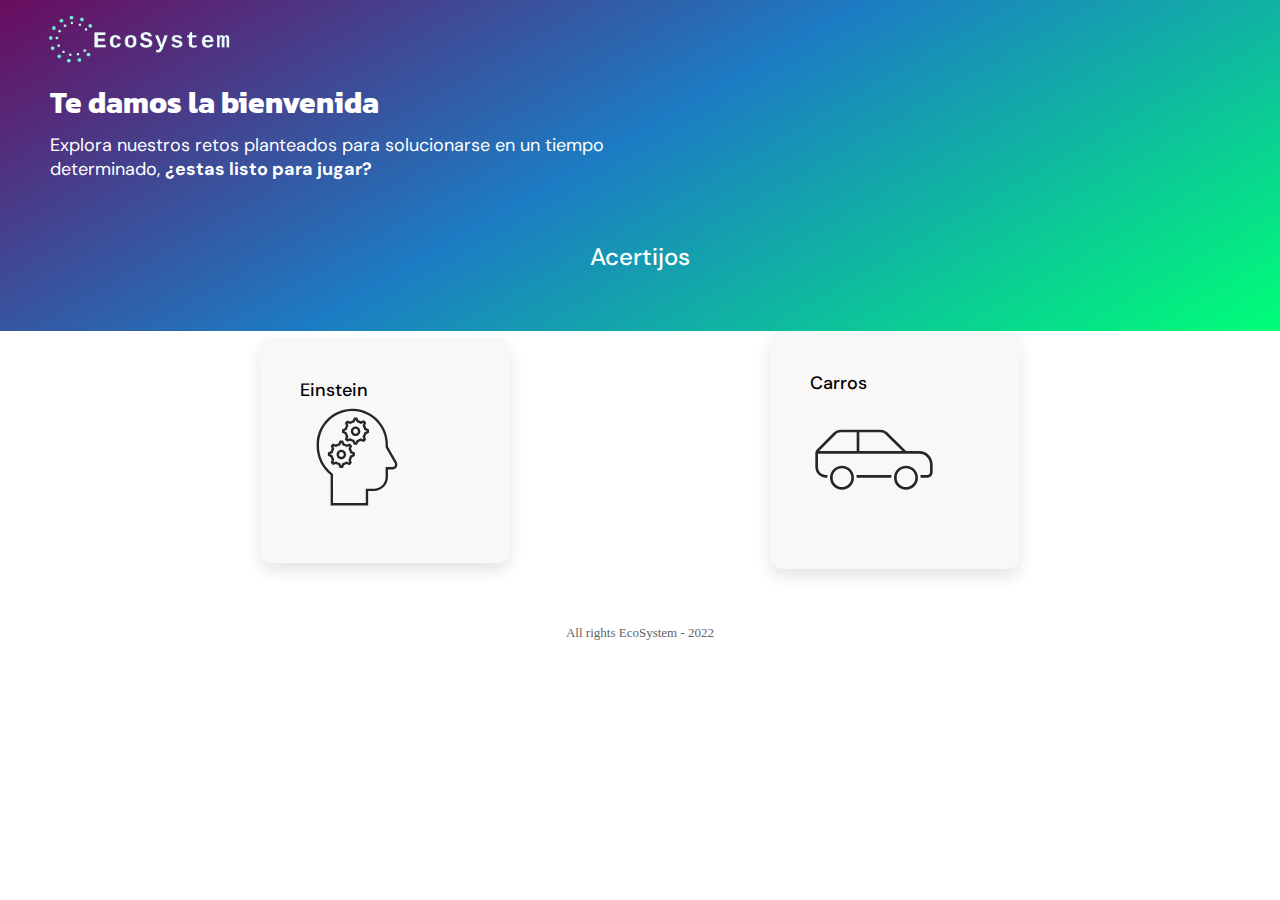
<file: index.html>
<!DOCTYPE html>
<html lang="en">
<head>
    <meta charset="UTF-8">
    <meta http-equiv="X-UA-Compatible" content="IE=edge">
    <meta name="viewport" content="width=device-width, initial-scale=1.0">
    <title>Inicio</title>    
    <link rel="preconnect" href="https://fonts.googleapis.com">
    <link rel="preconnect" href="https://fonts.gstatic.com" crossorigin>
    <link href="https://fonts.googleapis.com/css2?family=DM+Sans:ital,wght@1,400;1,500&family=Kanit&family=Nabla&display=swap" rel="stylesheet">
    <link rel="stylesheet" href="./src/css/styles.css">
    <link rel="stylesheet" href="./src/css/animations.css">
</head>
<body>
    <main>
        <header class="header-container fade-in-top">
            <div class="img-container">
                <img src="./assets/logo_transparent2.0.png" alt="Logo Eco System">
            </div>
            <div class="text-container">
                <h1 class="title">Te damos la bienvenida</h1>
                <p class="subtitle">Explora nuestros retos planteados para solucionarse en un tiempo determinado, <b>¿estas listo para jugar?</b></p>
            </div>
            <div class="middle-section">
                <p>Acertijos</p>
            </div>
        </header>

        <section class="container-buttons fade-in-bottom">
            <a href="./src/acertijoE.html" class="btn1">
                <p>Einstein</p>
                <div class="icon-container">
                    <img src="./assets/icon_mente.svg" alt="Einstein">
                </div>
                <!-- <p>Lorem ipsum dolor sit.</p> -->
            </a>
            <a class="btn2" href="./src/acertijoA.html" >
                <p>Carros</p>
                <div class="icon-container">
                    <img src="./assets/icon_auto.svg" alt="Autos">
                </div>
                <!-- <p>Lorem ipsum dolor sit.</p> -->
            </a>            
        </section>
        <footer class="footer-container">
            <p>All rights EcoSystem - 2022</p> 
        </footer>
    </main>
</body>
</html>
</file>
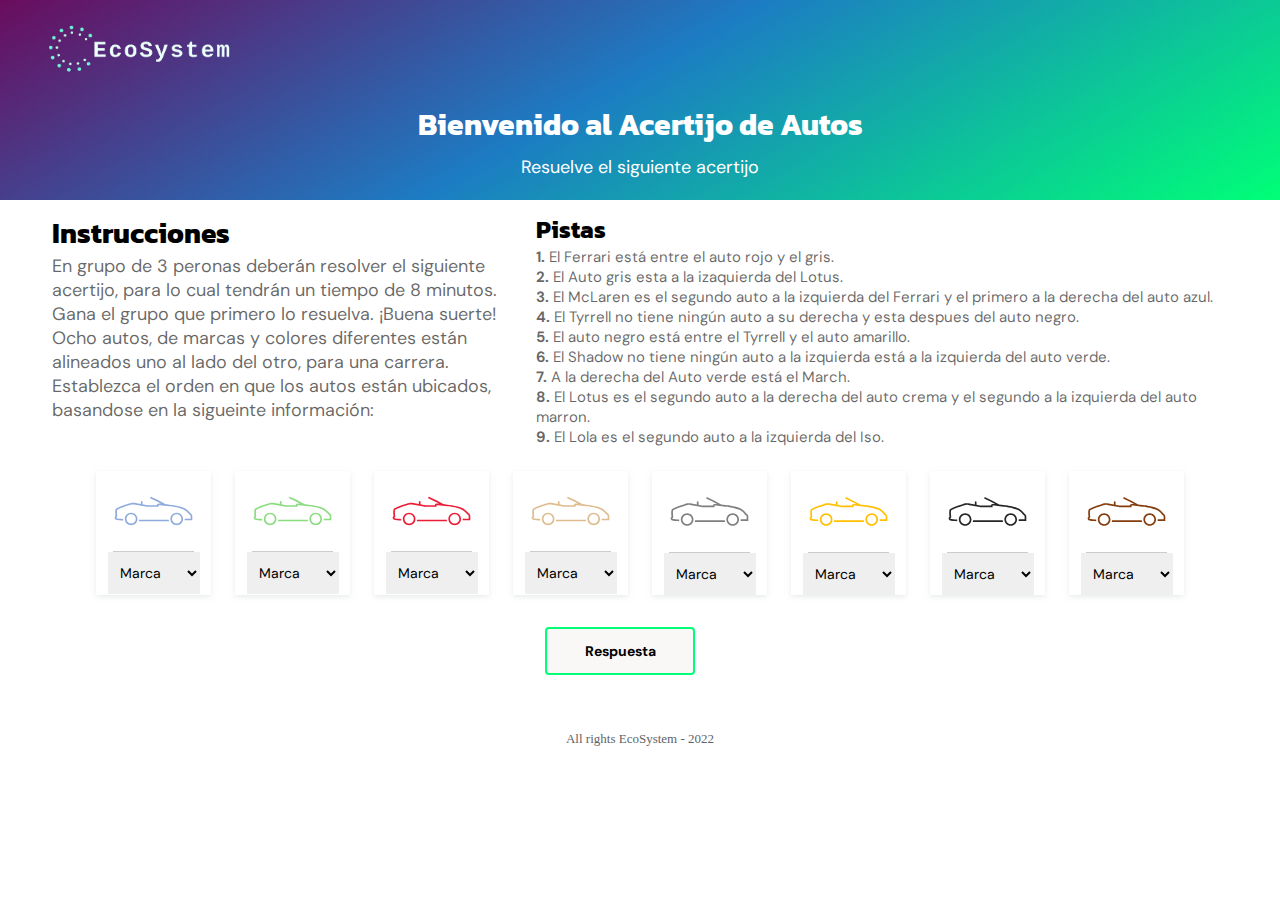
<file: src/acertijoA.html>
<!DOCTYPE html>
<html lang="en">

<head>
    <meta charset="UTF-8" />
    <meta http-equiv="X-UA-Compatible" content="IE=edge" />
    <meta name="viewport" content="width=device-width, initial-scale=1.0" />
    <title>Autos</title>
    <link rel="preconnect" href="https://fonts.googleapis.com" />
    <link rel="preconnect" href="https://fonts.gstatic.com" crossorigin />
    <link
        href="https://fonts.googleapis.com/css2?family=DM+Sans:ital,wght@1,400;1,500&family=Kanit&family=Nabla&display=swap"
        rel="stylesheet" />
    <link rel="stylesheet" href="./css/acertijoA.css" />
</head>

<body>
    <script src="./js/acertijoAutos.js"></script>

    <main class="container">
        <!-- boton de regresar a menu -->

        <header class="header-container">
            <div class="img-container">
                <img src="../assets/logo_transparent2.0.png" alt="Logo Eco System" />
            </div>
            <div class="text-container">
                <h1>Bienvenido al Acertijo de Autos</h1>
                <p>Resuelve el siguiente acertijo</p>
            </div>
        </header>

        <section class="info-container">
            <div class="instruction-container">
                <h3>Instrucciones</h3>
                <p>
                    En grupo de 3 peronas deberán resolver el siguiente acertijo, para
                    lo cual tendrán un tiempo de 8 minutos. Gana el grupo que primero lo
                    resuelva. ¡Buena suerte!
                </p>
                <p>
                    Ocho autos, de marcas y colores diferentes están alineados uno al
                    lado del otro, para una carrera. Establezca el orden en que los
                    autos están ubicados, basandose en la sigueinte información:
                </p>
            </div>
            <div class="clue-container">
                <h3>Pistas</h3>
                <p><b>1.</b> El Ferrari está entre el auto rojo y el gris.</p>
                <p><b>2.</b> El Auto gris esta a la izaquierda del Lotus.</p>
                <p>
                    <b>3.</b> El McLaren es el segundo auto a la izquierda del Ferrari y el
                    primero a la derecha del auto azul.
                </p>
                <p>
                    <b>4.</b> El Tyrrell no tiene ningún auto a su derecha y esta despues del
                    auto negro.
                </p>
                <p><b>5.</b> El auto negro está entre el Tyrrell y el auto amarillo.</p>
                <p>
                    <b>6.</b> El Shadow no tiene ningún auto a la izquierda está a la izquierda
                    del auto verde.
                </p>
                <p><b>7.</b> A la derecha del Auto verde está el March.</p>
                <p>
                    <b>8.</b> El Lotus es el segundo auto a la derecha del auto crema y el
                    segundo a la izquierda del auto marron.
                </p>
                <p><b>9.</b> El Lola es el segundo auto a la izquierda del Iso.</p>
            </div>
        </section>

        <section class="opciones">
            <div class="opcion">
                <img src="../assets/icon_auto_azul.svg" />
                <select class="select-container" id="car1">
                    <option value="marca">Marca</option>
                    <option value="Tyrrell">Tyrrell</option>
                    <option value="McLaren">McLaren</option>
                    <option value="Lotus">Lotus</option>
                    <option value="Ferrari">Ferrari</option>
                    <option value="Lola">Lola</option>
                    <option value="March">March</option>
                    <option value="Shadow">Shadow</option>
                    <option value="Iso">Iso</option>
                </select>
            </div>

            <div class="opcion">
                <img src="../assets/icon_auto_verde.svg" />
                <select class="select-container" id="car2">
                    <option value="marca">Marca</option>
                    <option value="Tyrrell">Tyrrell</option>
                    <option value="McLaren">McLaren</option>
                    <option value="Lotus">Lotus</option>
                    <option value="Ferrari">Ferrari</option>
                    <option value="Lola">Lola</option>
                    <option value="March">March</option>
                    <option value="Shadow">Shadow</option>
                    <option value="Iso">Iso</option>
                </select>
            </div>

            <div class="opcion">
                <img src="../assets/icon_auto_rojo.svg" />
                <select class="select-container" id="car3">
                    <option value="marca">Marca</option>
                    <option value="Tyrrell">Tyrrell</option>
                    <option value="McLaren">McLaren</option>
                    <option value="Lotus">Lotus</option>
                    <option value="Ferrari">Ferrari</option>
                    <option value="Lola">Lola</option>
                    <option value="March">March</option>
                    <option value="Shadow">Shadow</option>
                    <option value="Iso">Iso</option>
                </select>
            </div>

            <div class="opcion">
                <img src="../assets/icon_auto_crema.svg" />
                <select class="select-container" id="car4">
                    <option value="marca">Marca</option>
                    <option value="Tyrrell">Tyrrell</option>
                    <option value="McLaren">McLaren</option>
                    <option value="Lotus">Lotus</option>
                    <option value="Ferrari">Ferrari</option>
                    <option value="Lola">Lola</option>
                    <option value="March">March</option>
                    <option value="Shadow">Shadow</option>
                    <option value="Iso">Iso</option>
                </select>
            </div>

            <div class="opcion">
                <img src="../assets/icon_auto_ceniza.svg" />
                <select class="select-container" id="car5">
                    <option value="marca">Marca</option>
                    <option value="Tyrrell">Tyrrell</option>
                    <option value="McLaren">McLaren</option>
                    <option value="Lotus">Lotus</option>
                    <option value="Ferrari">Ferrari</option>
                    <option value="Lola">Lola</option>
                    <option value="March">March</option>
                    <option value="Shadow">Shadow</option>
                    <option value="Iso">Iso</option>
                </select>
            </div>

            <div class="opcion">
                <img src="../assets/icon_auto_amarillo.svg" />
                <select class="select-container" id="car6">
                    <option value="marca">Marca</option>
                    <option value="Tyrrell">Tyrrell</option>
                    <option value="McLaren">McLaren</option>
                    <option value="Lotus">Lotus</option>
                    <option value="Ferrari">Ferrari</option>
                    <option value="Lola">Lola</option>
                    <option value="March">March</option>
                    <option value="Shadow">Shadow</option>
                    <option value="Iso">Iso</option>
                </select>
            </div>
            <div class="opcion">
                <img src="../assets/icon_auto_negro.svg" />
                <select class="select-container" id="car7">
                    <option value="marca">Marca</option>
                    <option value="Tyrrell">Tyrrell</option>
                    <option value="McLaren">McLaren</option>
                    <option value="Lotus">Lotus</option>
                    <option value="Ferrari">Ferrari</option>
                    <option value="Lola">Lola</option>
                    <option value="March">March</option>
                    <option value="Shadow">Shadow</option>
                    <option value="Iso">Iso</option>
                </select>
            </div>

            <div class="opcion">
                <img src="../assets/icon_auto_marron.svg" />
                <select class="select-container" id="car8">
                    <option value="marca">Marca</option>
                    <option value="Tyrrell">Tyrrell</option>
                    <option value="McLaren">McLaren</option>
                    <option value="Lotus">Lotus</option>
                    <option value="Ferrari">Ferrari</option>
                    <option value="Lola">Lola</option>
                    <option value="March">March</option>
                    <option value="Shadow">Shadow</option>
                    <option value="Iso">Iso</option>
                </select>
            </div>
        </section>
        <div class="answer-container">
            <button class="button-answer" onclick="carro()">Respuesta</button>
            <span id="marca1"></span>
        </div>
        <footer class="footer-container">
            <p>All rights EcoSystem - 2022</p> 
        </footer>
    </main>
</body>
</html>
</file>
<file: src/css/styles.css>
* {
    box-sizing: border-box;
    margin: 0;
    padding: 0;
}
html {
    font-size: 62.5%;
}
/* main {
    height: 60vh;
    background: rgb(106,12,94);
    background: linear-gradient(150deg, rgba(106,12,94,1) 0%, rgba(28,124,195,1) 47%, rgba(0,255,119,1) 100%);
} */
.header-container {
    position: relative;;
    display: flex;
    flex-direction: column;
    justify-content: center;
    align-items: start;
    width: 100%;
    height: auto;
    min-width: 320px;
    background: rgb(106,12,94);
    background: linear-gradient(150deg, rgba(106,12,94,1) 0%, rgba(28,124,195,1) 47%, rgba(0,255,119,1) 100%);
}
.img-container {
    width: 100%;
    height: 80px;
}
.img-container img {
   width: 200px;
   margin: 10px 0 0 40px;
}
.text-container {
    width: 50%;
    margin-left: 50px;
}
.text-container h1 {
    font-size: 3.0rem;
    font-family: 'Kanit', sans-serif;
    color: #FFFFFF;
}
.text-container p {
    padding-top: 8px;
    font-size: 1.8rem;
    font-family: 'DM Sans', sans-serif;
    color: #FFFFFF;
}
.middle-section {
    display: flex;
    justify-content: center;
    align-content: center;
    align-items: center;
    width: 100%;
    height: 150px;
    /* margin: 50px 0 50px 0; */
    text-align: center;
    font-family: 'DM Sans', sans-serif;
    font-weight: 500;
    font-size: 2.4rem;
    color: #FFFFFF;
}
.container-buttons {
    /* position: absolute;
    left: calc(50% - 115px);
    top: 270px; */
    display: flex;
    justify-content: space-evenly;
    align-items: center;
    height: auto;
}
.container-buttons .btn1, .btn2 { 
    min-width: 250px;
    padding: 40px;
    text-decoration: none;
    font-family: 'DM Sans', sans-serif;
    font-size: 1.8rem;
    font-weight: 500;
    background-color: #FAF8F7;
    color: black;
    border-radius: 5%;
    /* box-shadow: 0px 4px 8px rgba(89, 73 , 30, 0.16); */
    /* box-shadow: #5e5df0 0 10px 20px -10px; */
    transition: all 0.3s ease 0s;
    box-shadow: 0px 8px 15px rgba(0, 0, 0, 0.1);
}
/* .btn1, .btn2 {
    z-index: 2;
    top: -100px;
} */

.btn1:hover {
    box-shadow: 0px 15px 20px rgba(0, 0, 0, 0.1);
    transform: translateY(-7px);
}

.btn2:hover {
    box-shadow: 0px 15px 20px rgba(0, 0, 0, 0.1);
    transform: translateY(-7px);
}
footer {
    display: flex;
    justify-content: center;
    align-items: flex-end;
    width: 100%;
    height: 80px;
    padding: 8px;
    font-size: 1.3rem;
}
footer p {
    color: #5f6368;
}

@media (max-width: 700px) {
    main {
        height: 900px;
        /* background: linear-gradient(0deg, rgba(93,20,157,1) 0%, rgba(17,56,161,1) 100%); */
    }
    .header-container {
        display: flex;
        flex-direction: column;
        justify-content: center;
        align-items: center;
        height: auto;
        min-width: 320px;
        background: linear-gradient(150deg, rgba(106,12,94,1) 0%, rgba(28,124,195,1) 47%, rgba(0,255,119,1) 100%);
    }
    .img-container img {
        width: 150px;
    }
    .text-container {
        padding: 12px;
        margin: 0;
        text-align: center;
    }
    .container-buttons {
        display: flex;
        flex-wrap: wrap;
        align-items: center;
    }
    .container-buttons a {
        margin: 25px;
    }
    .container-buttons .btn1, .btn2 {
        padding: 20px;
    }
    .icon-container img {
        width: 64px;
    }
    footer p {
        color: #5f6368;
    }
}
</file>
<file: src/css/animations.css>
/* ----------------------------------------------
 * Generated by Animista on 2022-9-30 20:2:1
 * Licensed under FreeBSD License.
 * See http://animista.net/license for more info. 
 * w: http://animista.net, t: @cssanimista
 * ---------------------------------------------- */

/**
 * ----------------------------------------
 * Animación desvance de arriba
 * ----------------------------------------
 */

.fade-in-top {
	-webkit-animation: fade-in-top 0.6s cubic-bezier(0.390, 0.575, 0.565, 1.000) both;
	        animation: fade-in-top 0.6s cubic-bezier(0.390, 0.575, 0.565, 1.000) both;
}
 
 @-webkit-keyframes fade-in-top {
    0% {
      -webkit-transform: translateY(-50px);
              transform: translateY(-50px);
      opacity: 0;
    }
    100% {
      -webkit-transform: translateY(0);
              transform: translateY(0);
      opacity: 1;
    }
  }
  @keyframes fade-in-top {
    0% {
      -webkit-transform: translateY(-50px);
              transform: translateY(-50px);
      opacity: 0;
    }
    100% {
      -webkit-transform: translateY(0);
              transform: translateY(0);
      opacity: 1;
    }
  }

  /**
 * ----------------------------------------
 * Animación desvance de abajo
 * ----------------------------------------
 */

 .fade-in-bottom {
	-webkit-animation: fade-in-bottom 0.6s cubic-bezier(0.390, 0.575, 0.565, 1.000) both;
	        animation: fade-in-bottom 0.6s cubic-bezier(0.390, 0.575, 0.565, 1.000) both;
}

@-webkit-keyframes fade-in-bottom {
  0% {
    -webkit-transform: translateY(50px);
            transform: translateY(50px);
    opacity: 0;
  }
  100% {
    -webkit-transform: translateY(0);
            transform: translateY(0);
    opacity: 1;
  }
}
@keyframes fade-in-bottom {
  0% {
    -webkit-transform: translateY(50px);
            transform: translateY(50px);
    opacity: 0;
  }
  100% {
    -webkit-transform: translateY(0);
            transform: translateY(0);
    opacity: 1;
  }
}
</file>
<file: src/css/acertijoA.css>
* {
    box-sizing: border-box;
    margin: 0;
    padding: 0;
}
html {
    font-size: 62.5%;
}
.container {
    width: 100%;
    height: auto;
}

.header-container {
    display: flex;
    justify-content: center;
    flex-direction: column;
    align-items: center;
    width: 100%;
    height: 200px;
    min-width: 320px;
    background: linear-gradient(150deg, rgba(106,12,94,1) 0%, rgba(28,124,195,1) 47%, rgba(0,255,119,1) 100%);
}
.img-container {
    width: 100%;
    height: 80px;
}
.img-container img {
    width: 200px;
    margin: 10px 0 0 40px;
 }
 .text-container {
     min-width: auto;
     padding: 12px;
     text-align: center;
 }
 .text-container h1 {
    font-size: 3.0rem;
    font-family: 'Kanit', sans-serif;
    color: #FFFFFF;
}
 .text-container p {
    padding-top: 8px;
    font-size: 1.8rem;
    font-family: 'DM Sans', sans-serif;
    color: #FFFFFF;
}
/* .bi-backspace{
        border-radius: 300px 0% 0% 300px;
        background-color: rgb(170, 142, 238);
        display: flex;
        flex-wrap: wrap;
        align-items: center;
        height: 80px;
        width: 100px;
        margin: 0px;
        text-align: center;
} */
.info-container {
    display: flex;
    justify-content: space-around;
    width: 100%;
    padding: 12px;
    /* gap: 20px; */
}
.instruction-container {
    width: 40%;
    margin-left: 40px;
}

.clue-container {
    margin-right: 40px;
}

.instruction-container, .clue-container h3 {
    font-size: 2.4rem;
    font-family: 'Kanit', sans-serif;
}
.instruction-container p {
    font-size: 1.8rem;
    color: rgba(0,0,0,0.6);
    font-family: 'DM Sans', sans-serif;
}
.clue-container p {
    font-size: 1.5rem;
    font-family: 'DM Sans', sans-serif;
    color: rgba(0,0,0,0.6);
}
.opciones{
    display: flex;
    justify-content: center;
    flex-wrap: wrap;
    width: 100%;
    /* background-color: blue; */
}
.opcion {
    display: flex;
    align-items: center;
    flex-direction: column;
    margin: 12px;
    box-shadow: rgb(213 217 217 / 50%) 0 2px 5px 0;
}

.opcion img {
    border-bottom:1px solid rgba(0,0,0,0.2);
    width: 70%;
}
.select-container {
	width: auto;
	cursor: pointer;
    outline: none;
  	padding: 6px 8px;
  	height: 42px;
	color: black;
	font-size: 1.4rem;
	font-family: 'DM Sans', sans-serif;
    border: none;
    transition: all 0.25s ease;
}
.answer-container {
    display: flex;
    justify-content: center;
    align-items: center;
}
.answer-container span {
    margin-left: 40px;
    font-size: 1.4rem;
    font-family: 'DM Sans', sans-serif;
}
.button-answer {
    width: 150px;
    height: 48px;
    margin-top: 20px;
    background-color: #FAF8F7;
    border: 2px solid  rgba(0,255,119,1);
    border-radius: 4px;
    font-family: "DM Sans", sans-serif;
    font-size: 1.4rem;
    font-weight: bold;
    line-height: 1.8rem;
    color:black;
    cursor: pointer;
}
footer {
    display: flex;
    justify-content: center;
    align-items: flex-end;
    width: 100%;
    height: 80px;
    padding: 8px;
    font-size: 1.3rem;
}
footer p {
    color: #5f6368;
}
/* .respuesta {
    width: 300px;
    height: 50px;
} */
</file>
